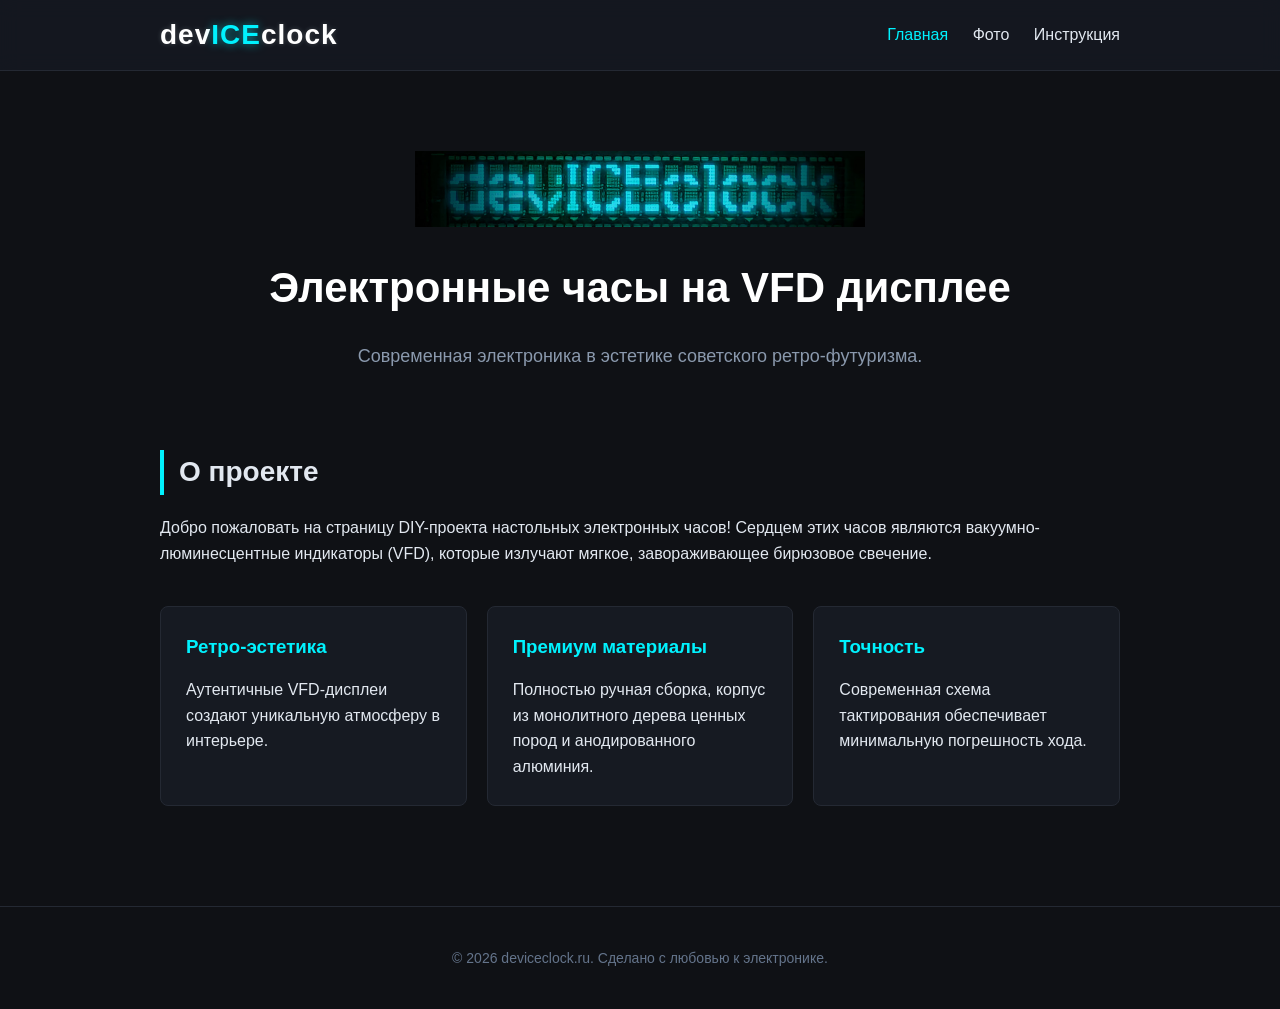
<file: index.html>
<!DOCTYPE html>
<html lang="ru">
<head>
    <meta charset="UTF-8">
    <meta name="viewport" content="width=device-width, initial-scale=1.0">
    <title>DeviceClock — DIY VFD Часы</title>
    <link rel="stylesheet" href="style.css">
</head>
<body>
    <header>
        <div class="container header-content">
            <div class="logo">
    dev<span class="highlight">ICE</span>clock
</div>
            <nav>
                <a href="index.html" class="active">Главная</a>
                <a href="photo.html">Фото</a>
                <a href="manual.html">Инструкция</a>
            </nav>
        </div>
    </header>

    <main class="container">
        <section class="hero">
            <!-- Твой логотип возвращен сюда -->
            <img src="image.png" alt="DeviceClock Логотип" class="hero-logo">
            <h1>Электронные часы на VFD дисплее</h1>
            <p class="subtitle">Современная электроника в эстетике советского ретро-футуризма.</p>
        </section>

        <section class="about">
            <h2>О проекте</h2>
            <p>Добро пожаловать на страницу DIY-проекта настольных электронных часов! Сердцем этих часов являются вакуумно-люминесцентные индикаторы (VFD), которые излучают мягкое, завораживающее бирюзовое свечение.</p>
            
            <div class="features">
                <div class="feature-card">
                    <h3>Ретро-эстетика</h3>
                    <p>Аутентичные VFD-дисплеи создают уникальную атмосферу в интерьере.</p>
                </div>
                <div class="feature-card">
                    <h3>Премиум материалы</h3>
                    <p>Полностью ручная сборка, корпус из монолитного дерева ценных пород и анодированного алюминия.</p>
                </div>
                <div class="feature-card">
                    <h3>Точность</h3>
                    <p>Современная схема тактирования обеспечивает минимальную погрешность хода.</p>
                </div>
            </div>
        </section>
    </main>

    <footer>
        <p>&copy; 2026 deviceclock.ru. Сделано с любовью к электронике.</p>
    </footer>
</body>
</html>
</file>
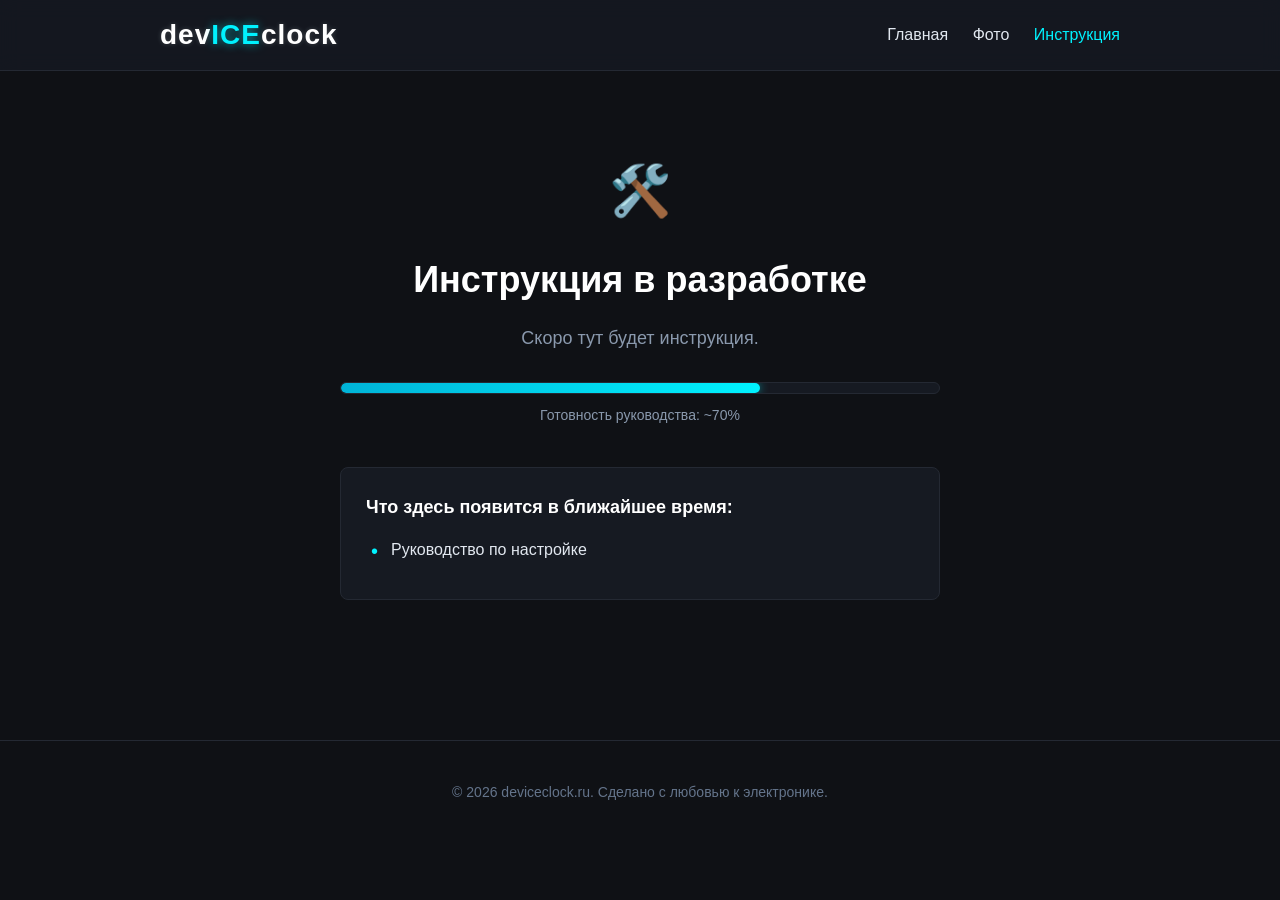
<file: manual.html>
<!DOCTYPE html>
<html lang="ru">
<head>
    <meta charset="UTF-8">
    <meta name="viewport" content="width=device-width, initial-scale=1.0">
    <title>Инструкция — DeviceClock</title>
    <link rel="stylesheet" href="style.css">
</head>
<body>
    <header>
        <div class="container header-content">
            <div class="logo">
    dev<span class="highlight">ICE</span>clock
</div>
            <nav>
                <a href="index.html">Главная</a>
                <a href="photo.html">Фото</a>
                <a href="manual.html" class="active">Инструкция</a>
            </nav>
        </div>
    </header>

    <main class="container">
        <section class="manual-stub">
            <div class="stub-icon">🛠️</div>
            <h1>Инструкция в разработке</h1>
            <p class="subtitle">Скоро тут будет инструкция.</p>
            
            <!-- Стильный неоновый прогресс-бар -->
            <div class="progress-container">
                <div class="progress-bar"></div>
            </div>
            <p class="progress-text">Готовность руководства: ~70%</p>

            <div class="stub-notice">
                <h3>Что здесь появится в ближайшее время:</h3>
                <ul>
                    
                    <li>Руководство по настройке</li>
                </ul>
            </div>
        </section>
    </main>

    <footer>
        <p>&copy; 2026 deviceclock.ru. Сделано с любовью к электронике.</p>
    </footer>
</body>
</html>
</file>
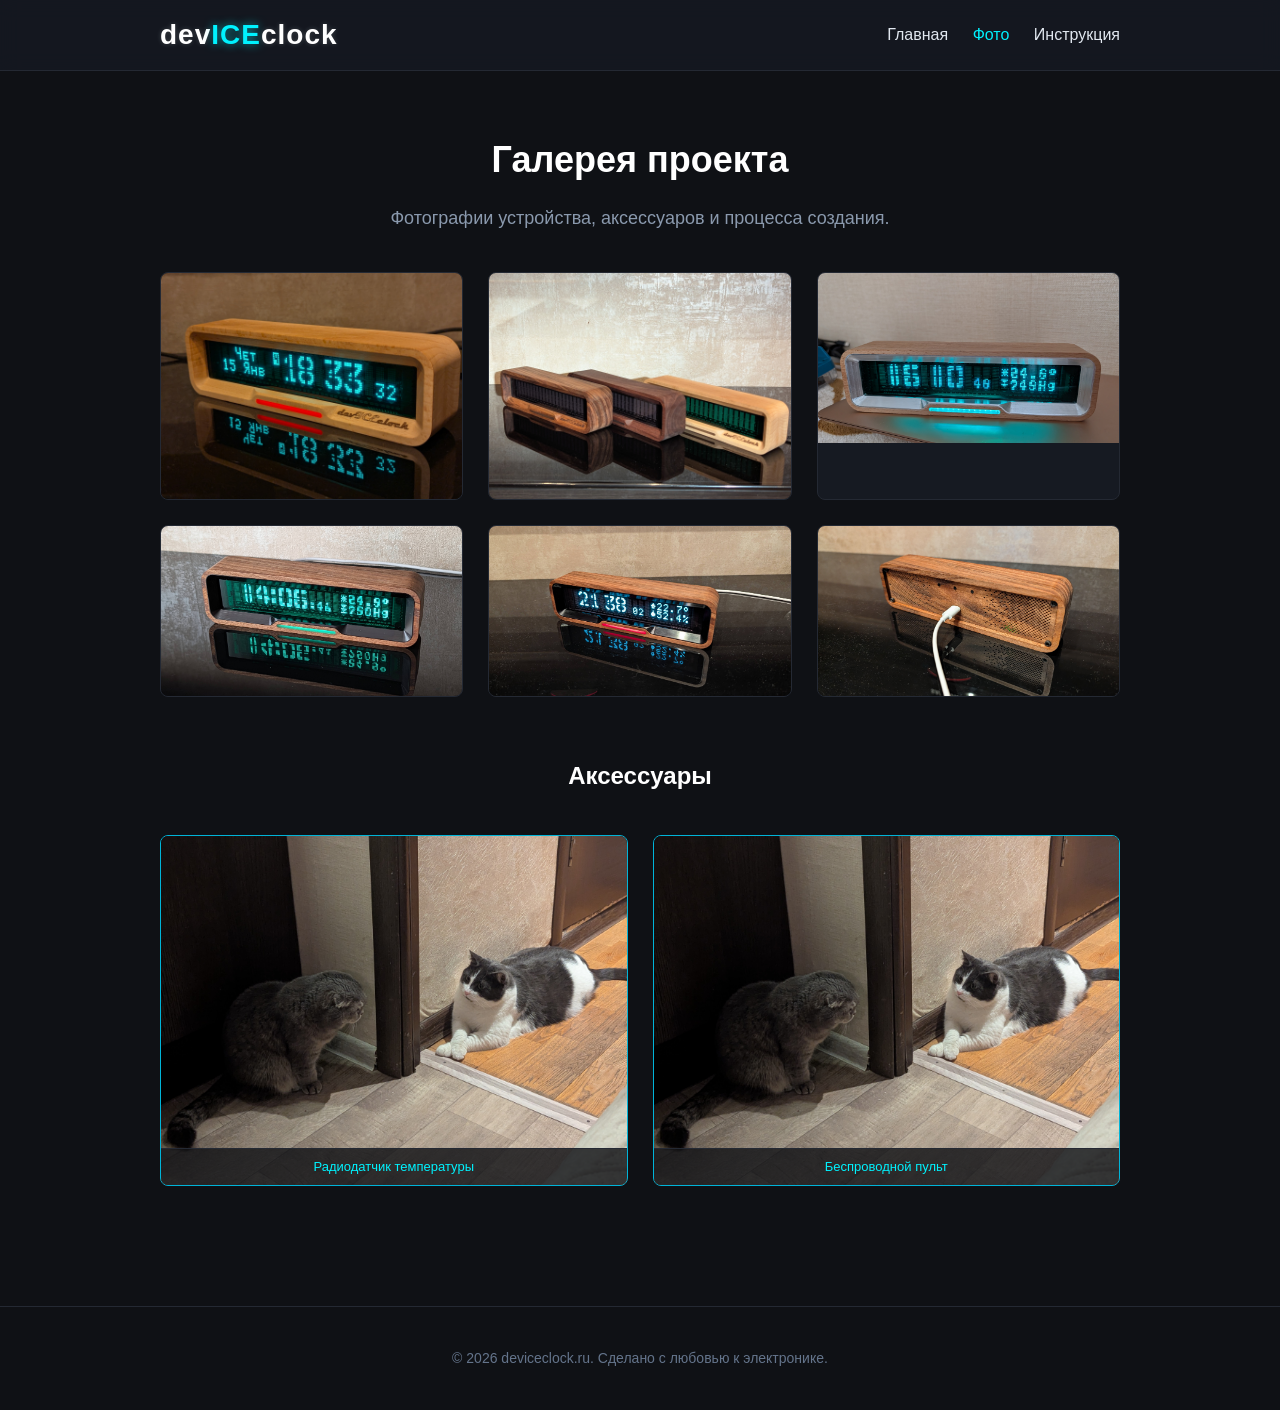
<file: photo.html>
<!DOCTYPE html>
<html lang="ru">
<head>
    <meta charset="UTF-8">
    <meta name="viewport" content="width=device-width, initial-scale=1.0">
    <title>Фотогалерея — devICEclock</title>
    <link rel="stylesheet" href="style.css">
</head>
<body>
    <header>
        <div class="container header-content">
            <div class="logo">dev<span class="highlight">ICE</span>clock</div>
            <nav>
                <a href="index.html">Главная</a>
                <a href="photo.html" class="active">Фото</a>
                <a href="manual.html">Инструкция</a>
            </nav>
        </div>
    </header>

    <main class="container">
        <section class="gallery-section">
            <h1>Галерея проекта</h1>
            <p class="subtitle">Фотографии устройства, аксессуаров и процесса создания.</p>

            <!-- Основная сетка фото из папки photos -->
            <div class="photo-grid" id="gallery"></div>

            <!-- Новые блоки: Радиодатчик и Пульт -->
            <h2 style="margin-top: 60px; color: #fff;">Аксессуары</h2>
            <div class="photo-grid">
                <!-- Блок Радиодатчика -->
                <div class="photo-card-simple accessory">
                    <img src="photos/sensor.jpg" alt="Радиодатчик температуры" onerror="this.src='https://placeholder.com🌡️+Sensor'">
                    <div class="accessory-label">Радиодатчик температуры</div>
                </div>
                
                <!-- Блок Пульта управления -->
                <div class="photo-card-simple accessory">
                    <img src="photos/remote.jpg" alt="Беспроводной пульт" onerror="this.src='https://placeholder.com🎮+Remote'">
                    <div class="accessory-label">Беспроводной пульт</div>
                </div>
            </div>
        </section>
    </main>

    <footer>
        <p>&copy; 2026 deviceclock.ru. Сделано с любовью к электронике.</p>
    </footer>

    <script>
        const totalPhotos = 6; // Твое текущее количество фото в папке photos
        const galleryContainer = document.getElementById('gallery');

        for (let i = 1; i <= totalPhotos; i++) {
            const photoCard = document.createElement('div');
            photoCard.className = 'photo-card-simple';
            const img = document.createElement('img');
            img.src = `photos/${i}.jpg`;
            img.alt = `Фото проекта ${i}`;
            img.loading = 'lazy';
            photoCard.appendChild(img);
            galleryContainer.appendChild(photoCard);
        }
    </script>
</body>
</html>
</file>
<file: style.css>
/* Общие настройки и темная тема */
:root {
    --bg-color: #0f1115;
    --card-bg: #161a22;
    --text-color: #e2e8f0;
    --accent-color: #00f2fe; /* Бирюзовое свечение VFD */
    --accent-dim: #00b4d8;
    --border-color: #242933;
}

* {
    box-sizing: border-box;
    margin: 0;
    padding: 0;
}

body {
    font-family: -apple-system, BlinkMacSystemFont, "Segoe UI", Roboto, Helvetica, Arial, sans-serif;
    background-color: var(--bg-color);
    color: var(--text-color);
    line-height: 1.6;
}

.container {
    max-width: 1000px;
    margin: 0 auto;
    padding: 0 20px;
}

/* Шапка и навигация */
header {
    background-color: rgba(22, 26, 34, 0.8);
    backdrop-filter: blur(10px);
    border-bottom: 1px solid var(--border-color);
    position: sticky;
    top: 0;
    z-index: 100;
}

.header-content {
    display: flex;
    justify-content: space-between;
    align-items: center;
    height: 70px;
}

.logo {
    /* Название шрифта */
    font-family: 'Magneto', 'Arial Black', sans-serif; 
    font-size: 28px;
    font-weight: bold;
    /* Основной цвет для маленьких букв - белый */
    color: #ffffff; 
    text-transform: none; /* Отключаем автоматический верхний регистр, если он был */
    letter-spacing: 1px;
    text-shadow: 0 0 5px rgba(255, 255, 255, 0.2);
}

/* Оформление для букв ICE */
.logo .highlight {
    color: var(--accent-color); /* Ваш текущий бирюзовый цвет */
    text-shadow: 0 0 10px rgba(0, 242, 254, 0.6); /* Свечение, как у VFD */
    text-transform: uppercase; /* Принудительно заглавные */
}

nav a {
    color: var(--text-color);
    text-decoration: none;
    margin-left: 20px;
    font-weight: 500;
    transition: color 0.3s;
}

nav a:hover, nav a.active {
    color: var(--accent-color);
}

/* Главный блок (Hero) */
.hero {
    text-align: center;
    padding: 80px 0 40px;
}

.hero h1 {
    font-size: 42px;
    margin-bottom: 20px;
    color: #ffffff;
}

.subtitle {
    font-size: 18px;
    color: #8a99ad;
}

/* Раздел "О проекте" и карточки */
.about {
    padding: 40px 0;
}

.about h2 {
    font-size: 28px;
    margin-bottom: 20px;
    border-left: 4px solid var(--accent-color);
    padding-left: 15px;
}

.features {
    display: grid;
    grid-template-columns: repeat(auto-fit, minmax(280px, 1fr));
    gap: 20px;
    margin-top: 40px;
}

.feature-card {
    background-color: var(--card-bg);
    border: 1px solid var(--border-color);
    padding: 25px;
    border-radius: 8px;
    transition: transform 0.3s, border-color 0.3s;
}

.feature-card:hover {
    transform: translateY(-5px);
    border-color: var(--accent-color);
}

.feature-card h3 {
    color: var(--accent-color);
    margin-bottom: 15px;
}

/* Подвал сайта */
footer {
    text-align: center;
    padding: 40px 0;
    margin-top: 60px;
    border-top: 1px solid var(--border-color);
    color: #64748b;
    font-size: 14px;
}
/* Стиль для логотипа на главной */
.hero-logo {
    max-width: 450px; /* Увеличь это число (было 200px) */
    width: 100%;
    height: auto;
    margin-bottom: 20px;
    display: inline-block;
}

/* Стили для галереи */
.gallery-section {
    padding: 60px 0;
    text-align: center;
}

.gallery-section h1 {
    font-size: 36px;
    margin-bottom: 15px;
    color: #ffffff;
}

.photo-grid {
    display: grid;
    grid-template-columns: repeat(auto-fit, minmax(280px, 1fr));
    gap: 25px;
    margin-top: 40px;
}

.photo-card {
    background-color: var(--card-bg);
    border: 1px solid var(--border-color);
    border-radius: 8px;
    overflow: hidden;
    transition: transform 0.3s, border-color 0.3s, box-shadow 0.3s;
}

.photo-card img {
    width: 100%;
    height: 220px;
    object-fit: cover; /* Картинки автоматически подрежутся и не будут искажаться */
    display: block;
    background-color: #242933; /* Заглушка, пока картинка грузится */
}

.photo-desc {
    padding: 15px;
    font-size: 14px;
    color: #8a99ad;
    text-align: left;
    border-top: 1px solid var(--border-color);
}

.photo-card:hover {
    transform: translateY(-5px);
    border-color: var(--accent-color);
    box-shadow: 0 5px 15px rgba(0, 242, 254, 0.1);
}

.photo-card-simple {
    background-color: var(--card-bg);
    border: 1px solid var(--border-color);
    border-radius: 8px;
    overflow: hidden;
    /* Убрали фиксированный aspect-ratio, чтобы карточка подстраивалась под фото */
    transition: transform 0.3s, border-color 0.3s, box-shadow 0.3s;
}

.photo-card-simple img {
    width: 100%;
    height: auto; /* Фото сохраняет свои оригинальные пропорции */
    display: block;
}


.photo-card-simple:hover {
    transform: scale(1.03); /* Картинка будет изящно увеличиваться при наведении */
    border-color: var(--accent-color);
    box-shadow: 0 0 15px rgba(0, 242, 254, 0.2);
}

/* Стили для страницы-заглушки инструкции */
.manual-stub {
    max-width: 600px;
    margin: 0 auto;
    padding: 80px 0;
    text-align: center;
}

.stub-icon {
    font-size: 50px;
    margin-bottom: 20px;
}

.manual-stub h1 {
    font-size: 36px;
    color: #ffffff;
    margin-bottom: 15px;
}

/* Прогресс-бар */
.progress-container {
    background-color: var(--card-bg);
    border: 1px solid var(--border-color);
    border-radius: 20px;
    height: 12px;
    width: 100%;
    margin: 30px 0 10px;
    overflow: hidden;
    position: relative;
}

.progress-bar {
    background: linear-gradient(90deg, var(--accent-dim), var(--accent-color));
    height: 100%;
    width: 70%; /* Процент готовности */
    border-radius: 20px;
    box-shadow: 0 0 10px rgba(0, 242, 254, 0.5);
    animation: pulseGlow 2s infinite alternate;
}

.progress-text {
    font-size: 14px;
    color: #8a99ad;
    margin-bottom: 40px;
}

/* Список будущих разделов */
.stub-notice {
    background-color: var(--card-bg);
    border: 1px solid var(--border-color);
    border-radius: 8px;
    padding: 25px;
    text-align: left;
}

.stub-notice h3 {
    color: #ffffff;
    margin-bottom: 15px;
    font-size: 18px;
}

.stub-notice ul {
    list-style-type: none;
}

.stub-notice li {
    position: relative;
    padding-left: 25px;
    margin-bottom: 12px;
    color: #e2e8f0;
}

/* Маленькие бирюзовые точки вместо стандартных маркеров списка */
.stub-notice li::before {
    content: "•";
    color: var(--accent-color);
    font-size: 20px;
    position: absolute;
    left: 5px;
    top: -2px;
}

/* Анимация мягкого свечения прогресс-бара */
@keyframes pulseGlow {
    from {
        box-shadow: 0 0 8px rgba(0, 242, 254, 0.4);
    }
    to {
        box-shadow: 0 0 15px rgba(0, 242, 254, 0.8);
    }
}
/* Стили для блоков аксессуаров */
.accessory {
    position: relative;
    border-color: var(--accent-dim);
}

.accessory-label {
    position: absolute;
    bottom: 0;
    left: 0;
    right: 0;
    background: rgba(15, 17, 21, 0.8);
    color: var(--accent-color);
    padding: 8px;
    font-size: 13px;
    text-align: center;
    border-top: 1px solid var(--border-color);
}
</file>
